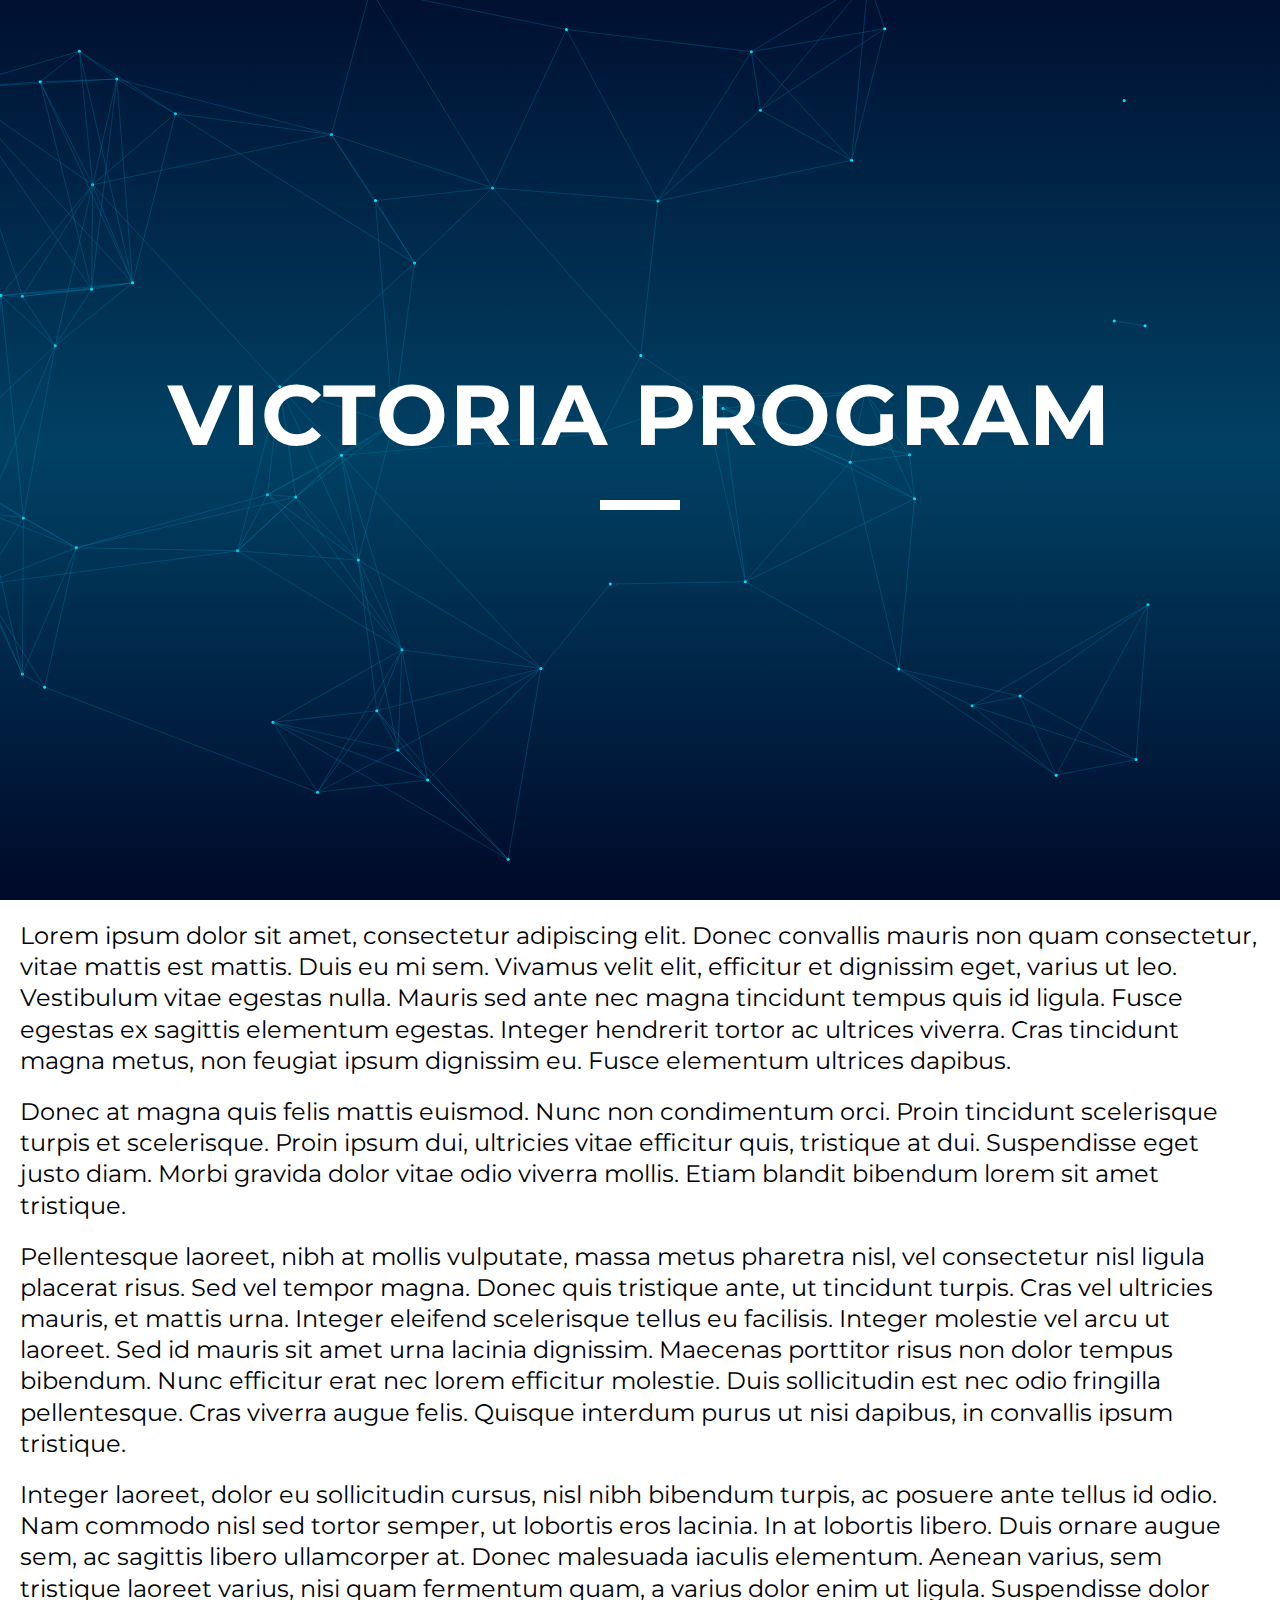
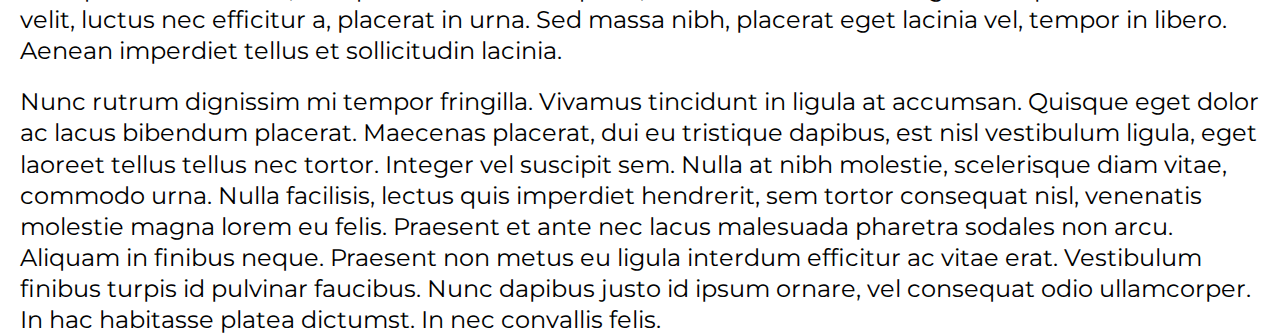
<file: particles/index.html>
<!doctype html>
<html lang="en" class="no-js">
<head>
  <meta charset="UTF-8" />
  <title>Particleground demo</title>
  <meta name="viewport" content="width=device-width, initial-scale=1.0">
  <link rel="stylesheet" href="css/style.css" />
  <link href='http://fonts.googleapis.com/css?family=Montserrat:400,700' rel='stylesheet' type='text/css'>
  <!-- remember, jQuery is completely optional -->
  <!-- <script type='text/javascript' src='js/jquery-1.11.1.min.js'></script> -->
  <script type='text/javascript' src='js/jquery.particleground.js'></script>
  <script type='text/javascript' src='js/demo.js'></script>
</head>

<body>

<div id="particles">
  <div id="intro">
    <h1>Victoria Program</h1>
  </div>
</div>
<div id="content">
  <p>
    Lorem ipsum dolor sit amet, consectetur adipiscing elit. Donec convallis mauris non quam consectetur, vitae mattis est mattis. Duis eu mi sem. Vivamus velit elit, efficitur et dignissim eget, varius ut leo. Vestibulum vitae egestas nulla. Mauris sed ante nec magna tincidunt tempus quis id ligula. Fusce egestas ex sagittis elementum egestas. Integer hendrerit tortor ac ultrices viverra. Cras tincidunt magna metus, non feugiat ipsum dignissim eu. Fusce elementum ultrices dapibus.
  </p>
  <p>
    Donec at magna quis felis mattis euismod. Nunc non condimentum orci. Proin tincidunt scelerisque turpis et scelerisque. Proin ipsum dui, ultricies vitae efficitur quis, tristique at dui. Suspendisse eget justo diam. Morbi gravida dolor vitae odio viverra mollis. Etiam blandit bibendum lorem sit amet tristique.
  </p>
  <p>
    Pellentesque laoreet, nibh at mollis vulputate, massa metus pharetra nisl, vel consectetur nisl ligula placerat risus. Sed vel tempor magna. Donec quis tristique ante, ut tincidunt turpis. Cras vel ultricies mauris, et mattis urna. Integer eleifend scelerisque tellus eu facilisis. Integer molestie vel arcu ut laoreet. Sed id mauris sit amet urna lacinia dignissim. Maecenas porttitor risus non dolor tempus bibendum. Nunc efficitur erat nec lorem efficitur molestie. Duis sollicitudin est nec odio fringilla pellentesque. Cras viverra augue felis. Quisque interdum purus ut nisi dapibus, in convallis ipsum tristique.
  </p>
  <p>
    Integer laoreet, dolor eu sollicitudin cursus, nisl nibh bibendum turpis, ac posuere ante tellus id odio. Nam commodo nisl sed tortor semper, ut lobortis eros lacinia. In at lobortis libero. Duis ornare augue sem, ac sagittis libero ullamcorper at. Donec malesuada iaculis elementum. Aenean varius, sem tristique laoreet varius, nisi quam fermentum quam, a varius dolor enim ut ligula. Suspendisse dolor velit, luctus nec efficitur a, placerat in urna. Sed massa nibh, placerat eget lacinia vel, tempor in libero. Aenean imperdiet tellus et sollicitudin lacinia.
  </p>
  <p>
    Nunc rutrum dignissim mi tempor fringilla. Vivamus tincidunt in ligula at accumsan. Quisque eget dolor ac lacus bibendum placerat. Maecenas placerat, dui eu tristique dapibus, est nisl vestibulum ligula, eget laoreet tellus tellus nec tortor. Integer vel suscipit sem. Nulla at nibh molestie, scelerisque diam vitae, commodo urna. Nulla facilisis, lectus quis imperdiet hendrerit, sem tortor consequat nisl, venenatis molestie magna lorem eu felis. Praesent et ante nec lacus malesuada pharetra sodales non arcu. Aliquam in finibus neque. Praesent non metus eu ligula interdum efficitur ac vitae erat. Vestibulum finibus turpis id pulvinar faucibus. Nunc dapibus justo id ipsum ornare, vel consequat odio ullamcorper. In hac habitasse platea dictumst. In nec convallis felis.
  </p>
</div>


</body>
</html>
</file>
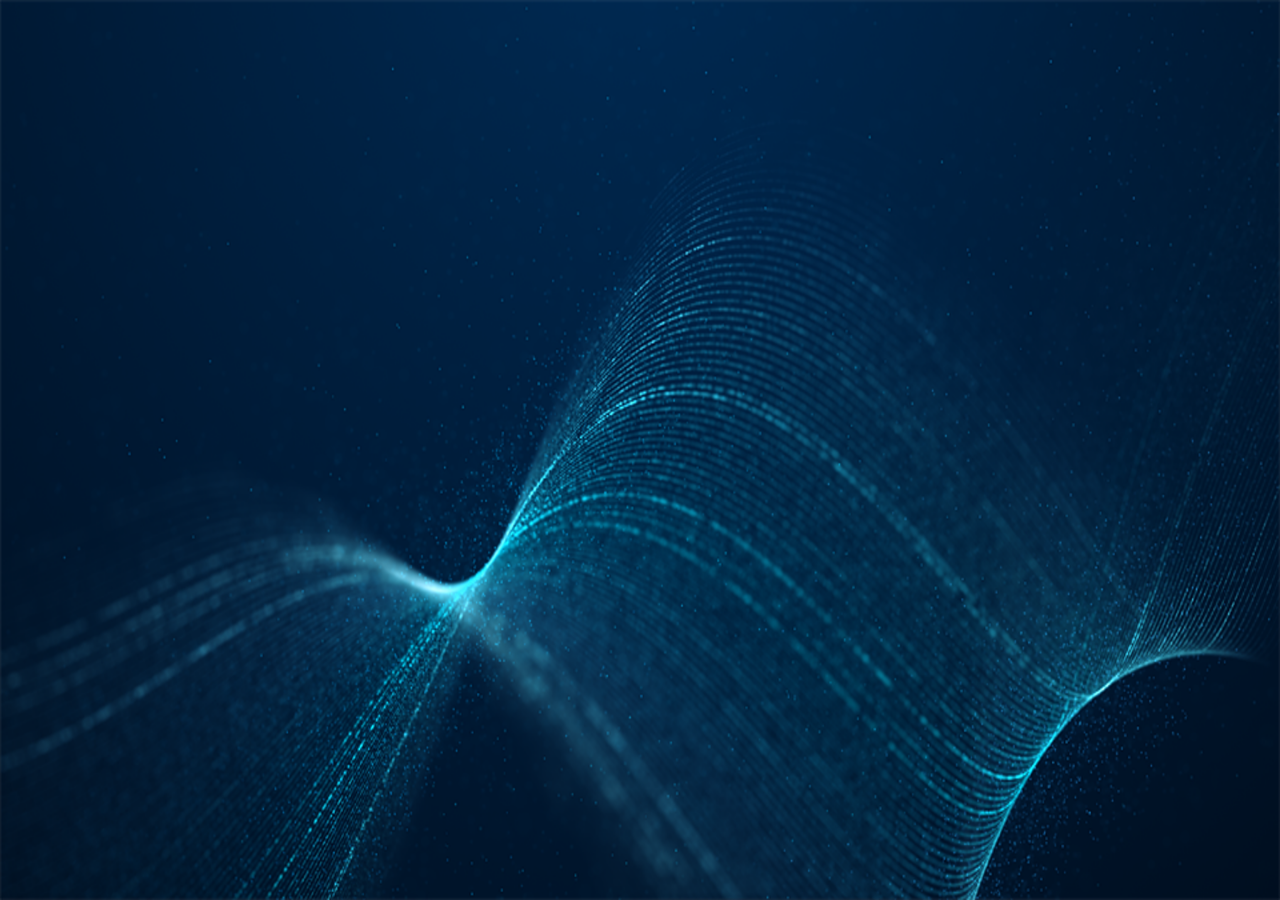
<file: bg1.html>
<html>
<head>
  <style>
  body, head {
    margin:0px;
    padding:0px;
    height:100%;
    width:100%;

  }
  body{
    background-image:url('images/test1.png');
    background-repeat: no-repeat;
    background-size: 100% 100%;
  }
  </style>
</head>
<body>
</bodu>
</html>
</file>
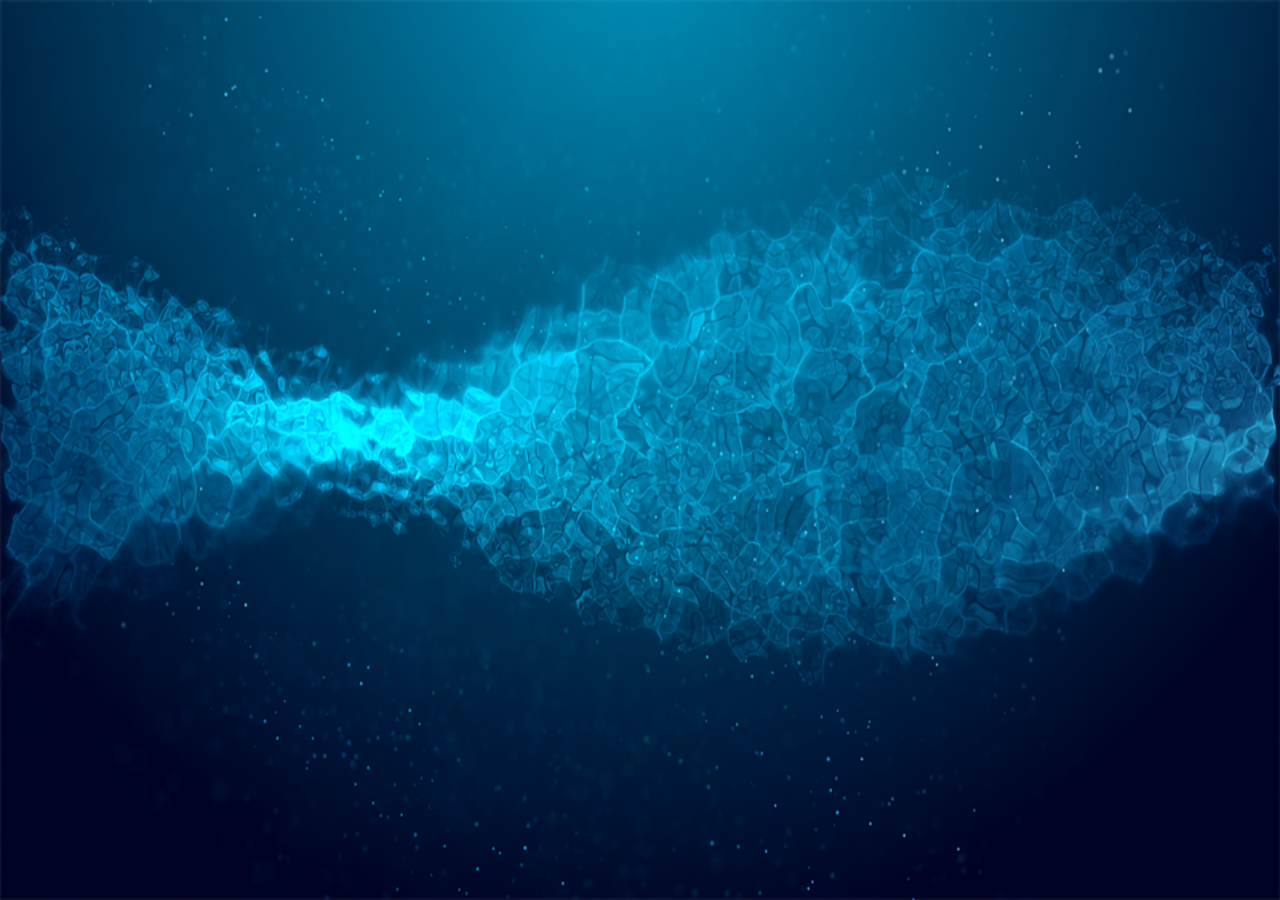
<file: bg2.html>
<html>
<head>
  <style>
  body, head {
    margin:0px;
    padding:0px;
    height:100%;
    width:100%;

  }
  body{
    background-image:url('images/test2.png');
    background-repeat: no-repeat;
    background-size: 100% 100%;
  }
  </style>
</head>
<body>
</bodu>
</html>
</file>
<file: particles/css/style.css>
/*
CSS Reset
http://meyerweb.com/eric/tools/css/reset/
*/

html, body, div, span, applet, object, iframe,
h1, h2, h3, h4, h5, h6, p, blockquote, pre,
a, abbr, acronym, address, big, cite, code,
del, dfn, em, img, ins, kbd, q, s, samp,
small, strike, strong, sub, sup, tt, var,
b, u, i, center,
dl, dt, dd, ol, ul, li,
fieldset, form, label, legend,
table, caption, tbody, tfoot, thead, tr, th, td,
article, aside, canvas, details, embed,
figure, figcaption, footer, header, hgroup,
menu, nav, output, ruby, section, summary,
time, mark, audio, video {
  margin: 0;
  padding: 0;
  border: 0;
  font-size: 100%;
  font: inherit;
  vertical-align: baseline;
}
article, aside, details, figcaption, figure,
footer, header, hgroup, menu, nav, section {
  display: block;
}
body {
  line-height: 1;
}
ol, ul {
  list-style: none;
}
blockquote, q {
  quotes: none;
}
blockquote:before, blockquote:after,
q:before, q:after {
  content: '';
  content: none;
}
table {
  border-collapse: collapse;
  border-spacing: 0;
}

/* particleground demo */

* {
  -webkit-box-sizing: border-box;
     -moz-box-sizing: border-box;
          box-sizing: border-box;
}

html, body {
  background: #ffffff;
  width: 100%;
  height: 100%;
}

body {
  font-family: 'Montserrat', sans-serif;
  color: #fff;
  line-height: 1.3;
  -webkit-font-smoothing: antialiased;
}

#particles {

  background: #003e60; /* For browsers that do not support gradients */
  background: -webkit-linear-gradient(#001031, #004164, #000929); /* For Safari 5.1 to 6.0 */
  background: -o-linear-gradient(#001031, #004164, #000929); /* For Opera 11.1 to 12.0 */
  background: -moz-linear-gradient(#001031, #004164, #000929); /* For Firefox 3.6 to 15 */
  background: linear-gradient(#001031, #004164, #000929); /* Standard syntax */

  width: 100%;
  height: 100%;
  overflow: hidden;
}

#intro {
  position: absolute;
  left: 0;
  top: 50%;
  padding: 0 20px;
  width: 100%;
  text-align: center;
}
h1 {
  text-transform: uppercase;
  font-size: 85px;
  font-weight: 700;
  letter-spacing: 0.015em;
}
h1::after {
  content: '';
  width: 80px;
  display: block;
  background: #fff;
  height: 10px;
  margin: 30px auto;
  line-height: 1.1;
}
p {
  margin: 0 0 30px 0;
  font-size: 24px;
}
.btn {
  display: inline-block;
  padding: 15px 30px;
  border: 2px solid #fff;
  text-transform: uppercase;
  letter-spacing: 0.015em;
  font-size: 18px;
  font-weight: 700;
  line-height: 1;
  color: #fff;
  text-decoration: none;
  -webkit-transition: all 0.4s;
     -moz-transition: all 0.4s;
       -o-transition: all 0.4s;
          transition: all 0.4s;
}
.btn:hover {
  color: #005544;
  border-color: #005544;
}

@media only screen and (max-width: 1000px) {
  h1 {
    font-size: 70px;
  }
}

@media only screen and (max-width: 800px) {
  h1 {
    font-size: 48px;
  }
  h1::after {
    height: 8px;
  }
}

@media only screen and (max-width: 568px) {
  #intro {
    padding: 0 10px;
  }
  h1 {
    font-size: 30px;
  }
  h1::after {
    height: 6px;
  }
  p {
    font-size: 18px;
  }
  .btn {
    font-size: 16px;
  }
}

@media only screen and (max-width: 320px) {
  h1 {
    font-size: 28px;
  }
  h1::after {
    height: 4px;
  }
}


#content {
  width: 100%;
}
#content p {
  margin:20px;
  color: #000000;
}
</file>
